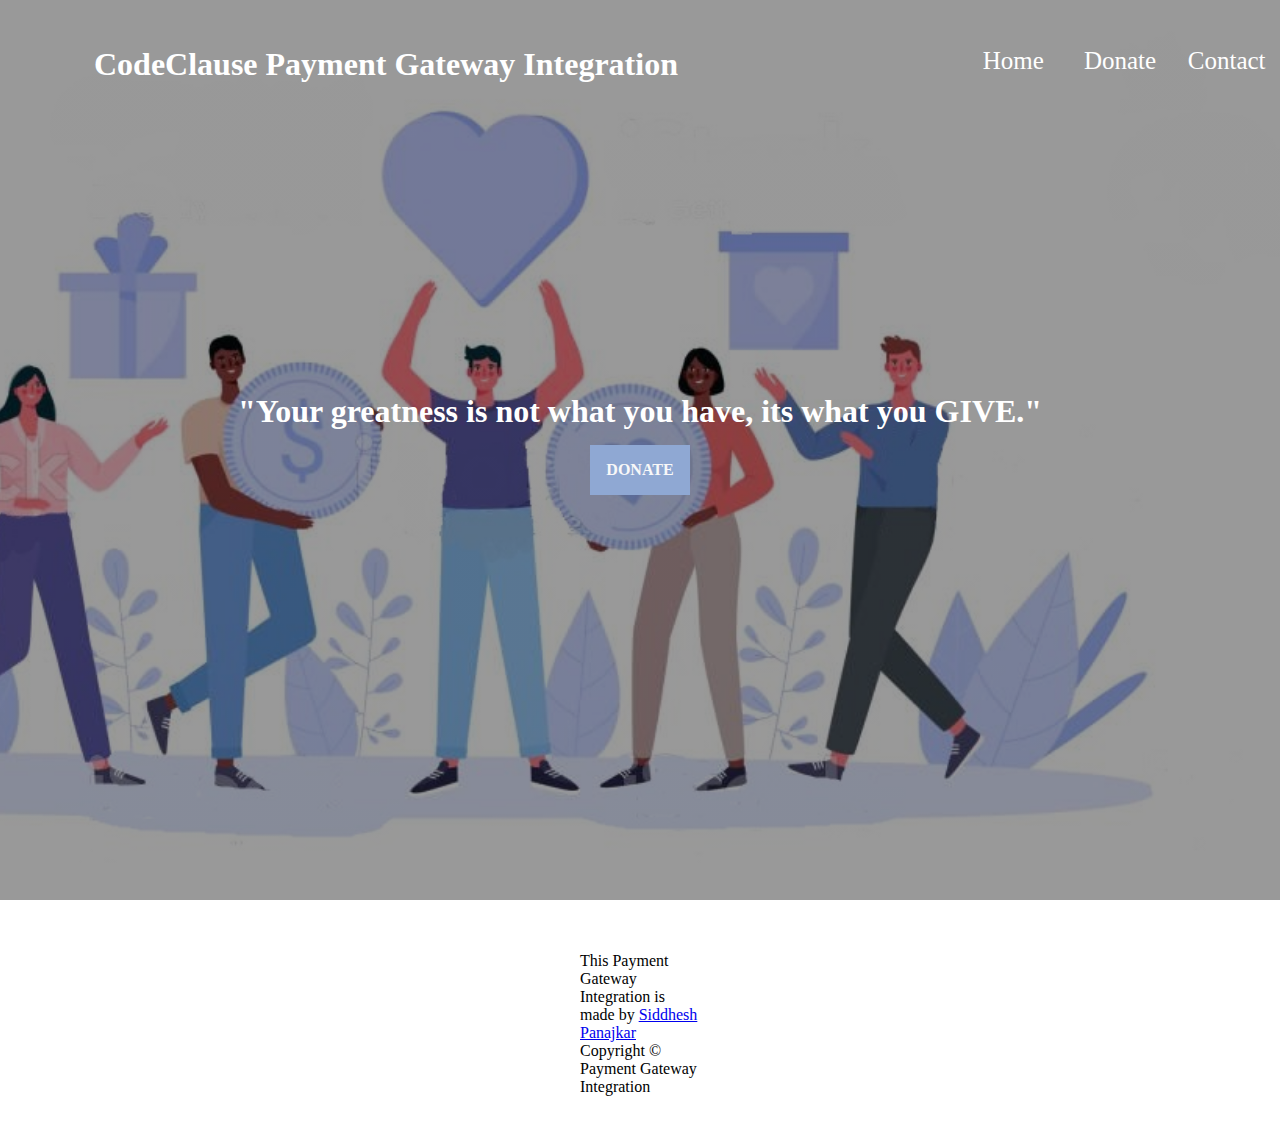
<file: index.html>
<!DOCTYPE html>
<html>
<head>
    <meta charset="utf-8">
    <meta http-equiv="X-UA-Compatible" content="IE=edge">
    <meta name="viewport" content="width=device-width, initial-scale=1.0" />
    <title>CodeClause Integrate Payment Gateway</title>
    <link rel="icon" href="logo.png" type="image/x-icon" />
    <link rel="stylesheet" type="text/css" href="style.css">
</head>
<body>
    <header>
        <nav id="navbar">   
            <h1 class="headText">CodeClause Payment Gateway Integration</h1>
            <div class="navy">
                <div class="line"></div>
                <div class="line"></div>
                <div class="line"></div>
            </div>
            <ul class="navlinks">
                <li><a class="links" href="index.html">Home</a></li>
                <li><a class="links" href="donate.html">Donate</a></li>
                <li><a class="links" href="index.html">Contact</a></li>
            </ul>
        </nav>
    </header>
    <main>
        <section class="first">
            <h1 class="first-heading animate">"Your greatness is not what you have, its what you GIVE."</h1>
            <a id="donate" href="donate.html">
                DONATE  
            </a>
            </section>
    </main>
    <footer>
        This Payment Gateway Integration is made by
            <a href="https://github.com/SiddheshP1996" target="_blank">Siddhesh Panajkar</a>
        <div class="center">
            Copyright &copy; Payment Gateway Integration</div>
    </footer>
</body>
</html>
</file>
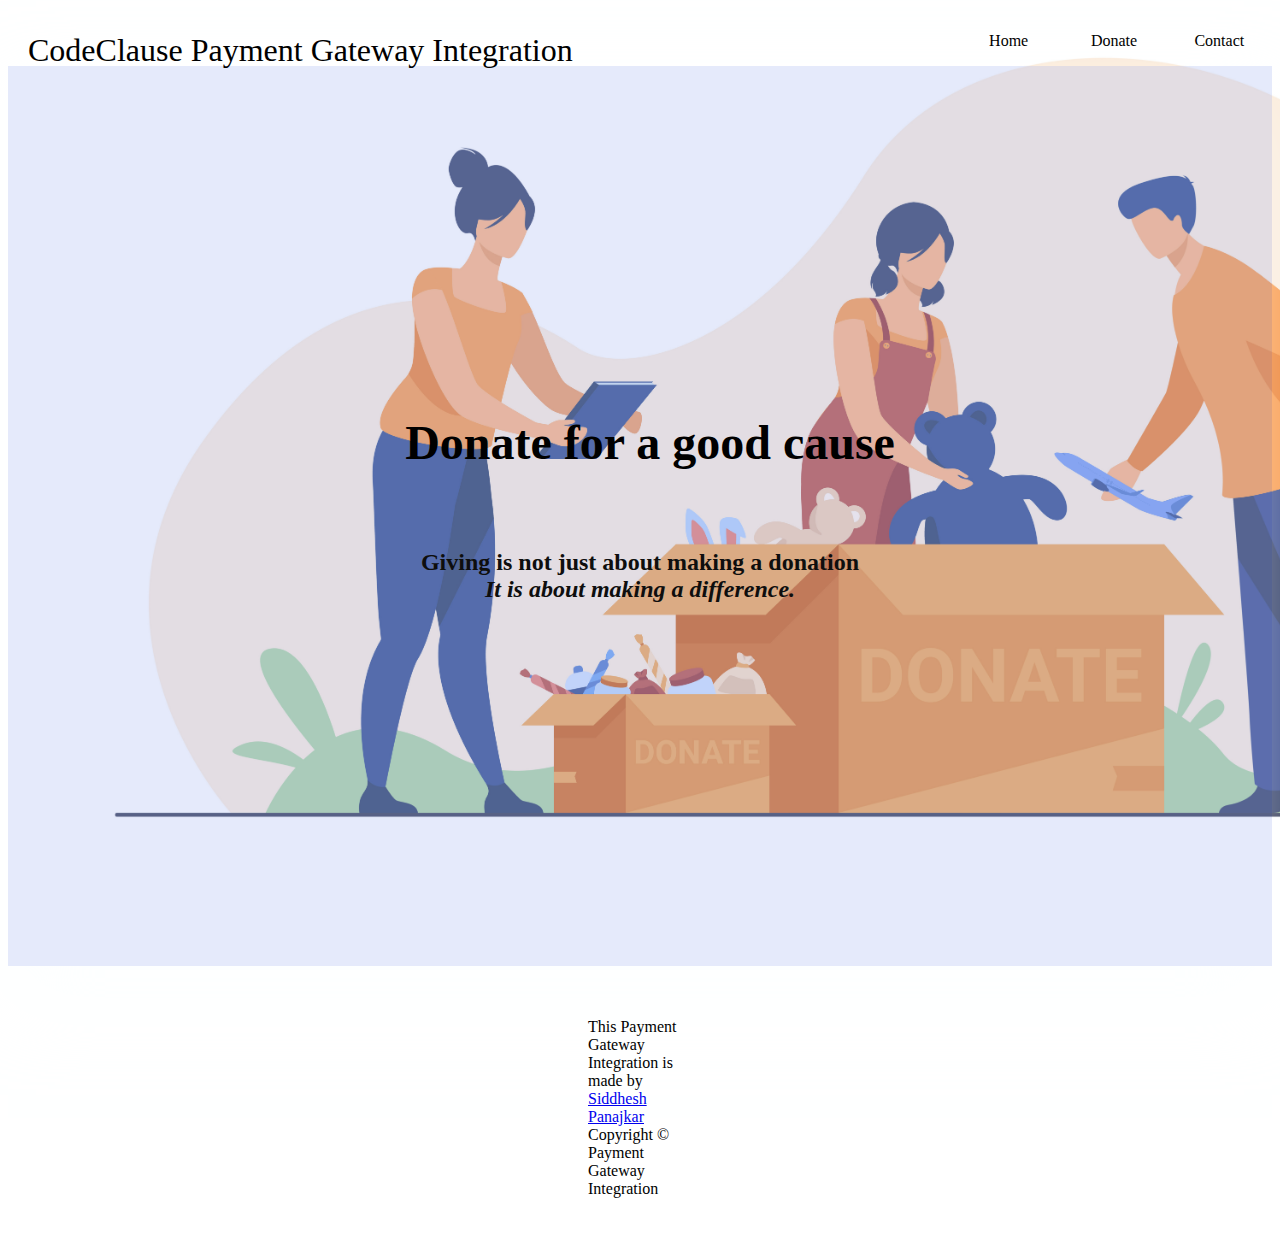
<file: donate.html>
<!DOCTYPE html>
<html>
<head>
    <meta charset="utf-8">
    <meta http-equiv="X-UA-Compatible" content="IE=edge">
    <meta name="viewport" content="width=device-width, initial-scale=1.0" />
    <title>CodeClause Donation</title>
    <link rel="icon" href="logo.png" type="image/x-icon" />
    <link rel="stylesheet" type="text/css" href="donate.css">
</head>
<body>
    <head>
        <nav id="nav">
            <h1 class="headText">CodeClause Payment Gateway Integration</h1>
            <ul class="navlinks">
                <li><a class="links" href="index.html">Home</a></li>
                <li><a class="links" href="donate.html">Donate</a></li>
                <li><a class="links" href="index.html">Contact</a></li>
            </ul>
        </nav>
    </head>
    <div id="donation-page">
        <div class="form">
            <h1 class="heading">Donate for a good cause</h1>
            <div class="discription">
                <h2>
                    Giving is not just about making a donation<br>
                    <strong><i>It is about making a difference.</i></strong>
                </h2>
            </div>
            <form>
                <script src="https://checkout.razorpay.com/v1/payment-button.js" data-payment_button_id="pl_Hma6dZE9KbQiWP" async> 
                </script> 
            </form>
        </div>
    </div>
    <footer>
        This Payment Gateway Integration is made by
            <a href="https://github.com/SiddheshP1996" target="_blank">Siddhesh Panajkar</a>
        <div class="center">
            Copyright &copy; Payment Gateway Integration</div>
    </footer>
</body>
</html>
</file>
<file: style.css>
* {
    margin: 0px;
    padding: 0px;
    box-sizing: border-box;
    font-family: 'Times New Roman', sans-serif;
    align-items: center;
}

body {
   
    background-image: url('1024.jpg');
    background-color: #ffff;
    background-position: right center;
    background-repeat: no-repeat;
    background-attachment: fixed;
    background-size: cover; 
}


nav {
    height: 10vh;
    width: 100%;
    background-color: rgba(20, 33, 61, 0.0);
    position: relative;
}

header {
    width: 100%;
    position: absolute;
}

.headText {
    margin-left: 4rem;
    margin-top: 3rem;
    font-size: xx-large;
    color: white;
    position: absolute;
    left: 20px;
    transform: translate(10px, -50%);
    transition: 1000ms linear;
    font-weight: bolder;
}

.navlinks {
    display: flex;
    align-items: center;
    justify-content: space-evenly;
    margin-top: 1rem;
    list-style: none;
    height: 100%;
    width: 25%;
    margin-left: auto;
    cursor: pointer;
}

.navlinks li {
    width: 100%;
    height: 100%;
    display: flex;
    align-items: center;
    justify-content: center;
}

.navlinks li:hover {
   text-decoration-line: underline ;
   background-color: #d5b3f2;
}

.links {
    text-decoration: none ;
    color: white;
    font-size: 25px;
}

main {
    display: flex;
    justify-content: center;
    align-items: center;
}

.first {
    background: linear-gradient(to bottom, rgba(0, 0, 0, 0.4), rgba(0, 0, 0, 0.4));
    height: 100vh;
    width: 100%;
    background-size: cover;
    background-position: center;
    display: flex;
    justify-content: center;
    flex-direction: column;
    align-items: center;
    text-align: center;
    color: white;
}

.first-heading {
    font-size: 2em;
}

.first-subtext {
    margin: 1em;
    font-weight: 400;
}

#donate {
    font-size: 16px;
    padding: 16px;
    margin: 12px;
    margin-top: 15px;
    position: left centre;
    background-color: #8fa8d3;
    border: none;
    text-decoration: none ;
    font-weight: bold;
    color: rgb(248, 248, 248);
    transition: 300ms linear;
}

#donate:hover {
    transform: translate(0, -5px, 0);
    background-color: rgb(8, 8, 8);
    transition: 300ms ease-out;
}

footer {
    background-color: transparent;
    color: black;
    margin: 52px 580px;
}

footer > p{
    font-size: 19px;
    text-align: center;
    padding-bottom: 20px;
}

footer > p > i{
    color: red;
}

footer > p > a{
    color: blueviolet;
    transition: .5s;
}
</file>
<file: donate.css>
* {
    font-family: 'Times New Roman', sans-serif;
    align-items: center;
}

body {
    position: relative;
    background-image: url('5299.jpg');
    background-repeat: no-repeat;
    background-attachment: fixed;
    background-size: cover; 
    overflow-x: hidden;
}

.headText {
    margin-left: 0rem;
    margin-top: 0rem;
    color: rgb(154, 216, 255);
    position: absolute;
    /*top: 50%;*/
    left: 20px;
    font-weight: 200;
    color: black;
}

.navlinks {
    display: flex;
    align-items: center;
    justify-content: space-evenly;
    margin-top: 2rem;
    list-style: none;
    height: 100%;
    width: 25%;
    margin-left: auto;
    cursor: pointer;
}

.navlinks li {
    width: 100%;
    height: 100%;
    display: flex;
    align-items: center;
    justify-content: center;
    color: black;
}

.navlinks li:hover {
   text-decoration-line: underline ;
   background-color: #cae4fde0;
   line-height: 25px;
}

.links {
    text-decoration: none ;
    font-size: 1rem;
    color: black;
}*/
/*
.donation-page {
    display: flex;
    height: 100vh;
    width: 100%;
    justify-content: center;
    align-items: center;
}*/

form {
    opacity: 0;
    display: flex;
    flex-direction: column;
    align-items: center;
}

.heading {
    width: 100%;
    color: black;
    text-align: center;
    font-size: 3rem;
    transform: translate(10px, -50%);
    transition: 1000ms linear
}


h2 {
    text-align: center;
    color: rgb(14, 14, 14) ;
    font-size: 1.5rem;
}

.form {
    opacity: 1;
    height: 100vh;
    width: 100%;
    background-color: rgba(173, 189, 243, 0.321);
    box-shadow: 0 2rem 5rem 0 rgba(252, 262, 270, 0.5);
    display: flex;
    flex-direction: column;
    align-items: center;
    justify-content: center;
    z-index: 10;
    /*transform: translate(10px, -2%);*/
    transition: 1000ms ease-in
}

.form:hover {
  background-color: rgba(160, 200, 247, 0.4);
}

footer {
    background-color: transparent;
    color: black;
    margin: 52px 580px;
}

footer > p{
    font-size: 19px;
    text-align: center;
    padding-bottom: 20px;
}

footer > p > i{
    color: red;
}

footer > p > a{
    color: blueviolet;
    transition: .5s;
}
</file>
